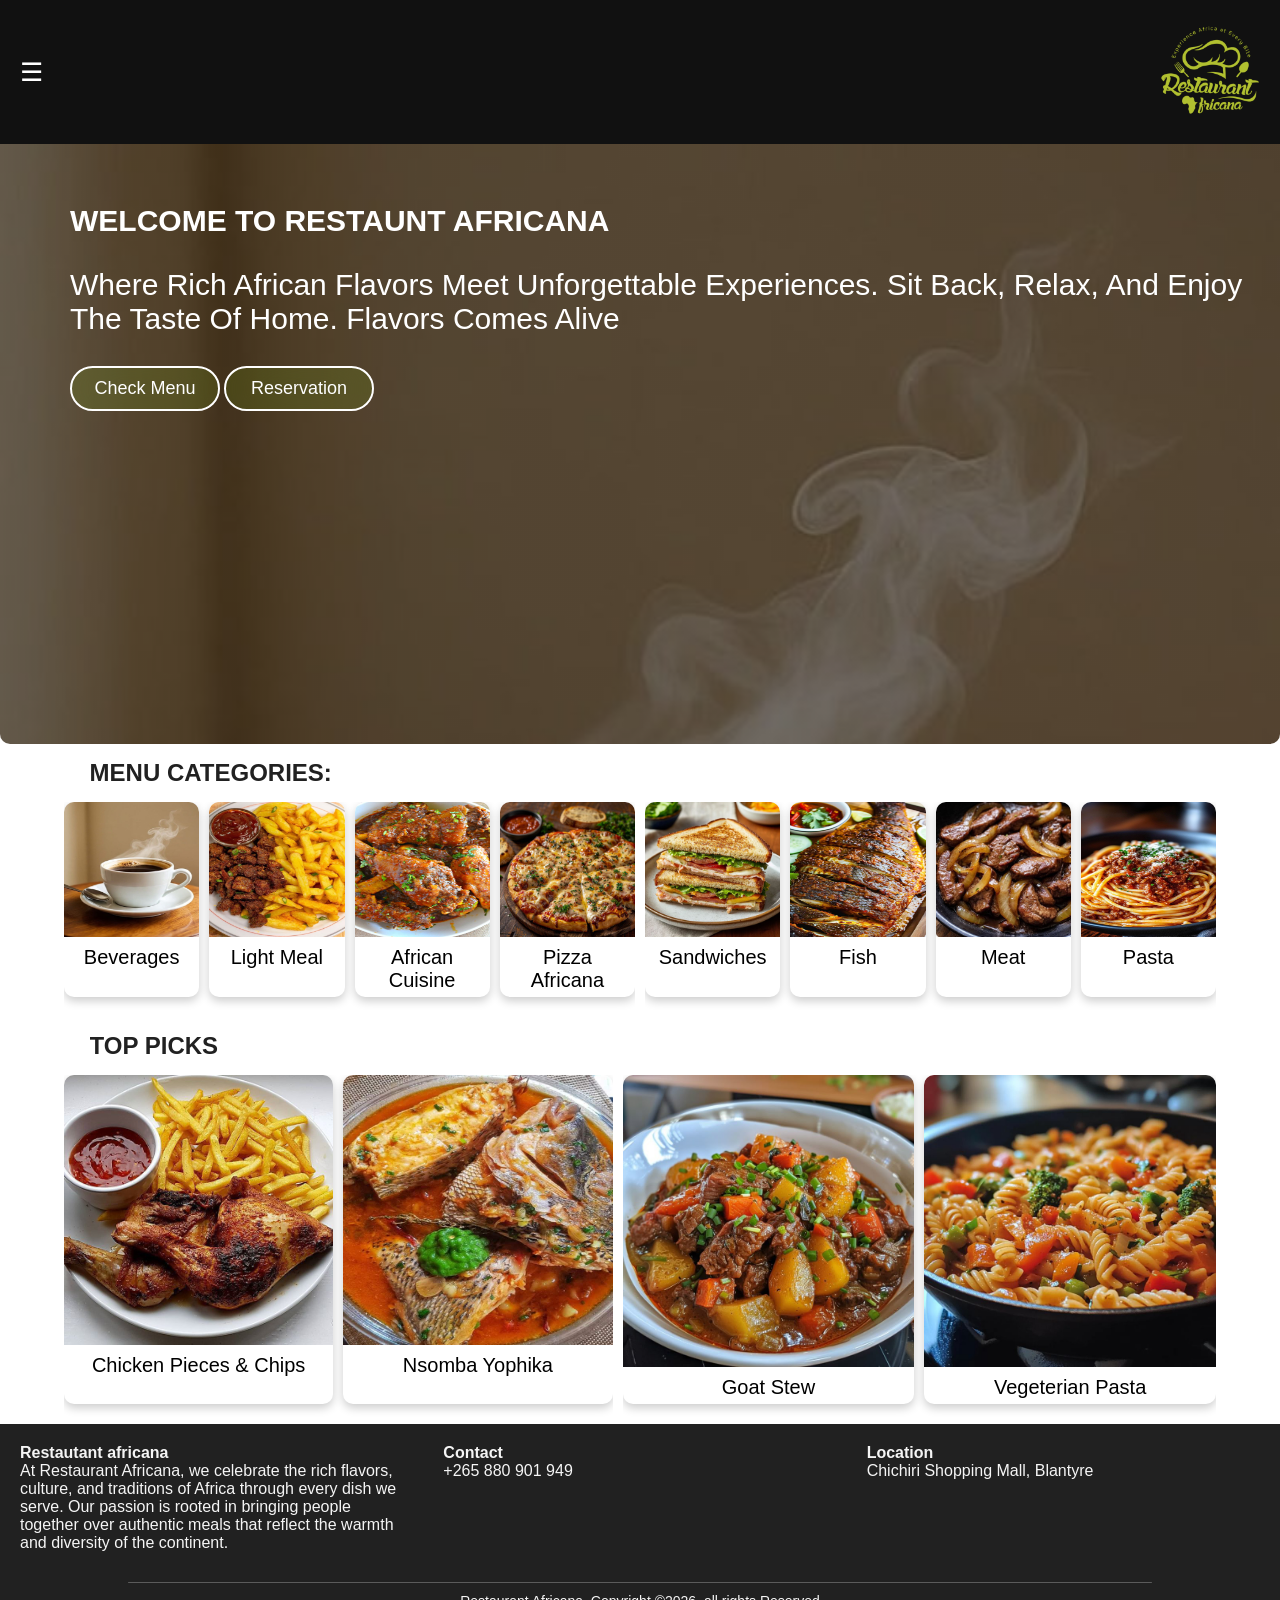
<file: index.html>
<!DOCTYPE html>
<html lang="en">
<head>
  <meta charset="UTF-8">
  <meta http-equiv="X-UA-Compatible" content="IE=edge">
  <meta name="viewport" content="width=device-width, initial-scale=1.0">
  <link rel="stylesheet" href="css/index.css">
  <title>RESTAURANT AFRICANA/HOME PAGE</title>
</head>
<body>

<nav class="navbar">

  <!-- Toggle Button (LEFT) -->
  <div class="menu-toggle" onclick="toggleMenu()">
    ☰
  </div>

  <!-- Search Bar (CENTER) -->
  <!--<div class="search-container">
    <input type="text" id="searchInput" placeholder="Search..." onkeyup="showSuggestions(this.value)">
    <button onclick="searchPage()">Search</button>
  </div>
-->
  <!-- Logo (RIGHT) -->
  <div class="logo">
    <img src="images/logo.png" alt="Logo">
  </div>

</nav>

<!-- Mobile Menu -->
<div class="mobile-menu" id="mobileMenu">
  <a href="index.html">Home</a>
  <a href="menu.html">Menu</a>
  <a href="about.html">About</a>
  <a href="index.html#footer">Contact</a>
</div>

<!--top welcome section-->

 <div class="welcome-container">
  

  <h1>
  welcome to restaunt africana
  </h1>

  <p>
  where rich African flavors meet unforgettable experiences. 
  Sit back, relax, and enjoy the taste of home. flavors comes 
  alive
  </p>

  <a href="menu.html">
    <Button>
      check menu
    </Button>
  </a>

  <a href="https://wa.me/265880901949">
    <Button>
      reservation
    </Button>
  </a>

 </div>

<!--top pics section-->

<h2>
  menu categories:
</h2>

<div class="top-picks-container">

  <div class="top-div">

    <a href="menu.html#beverages-">
      <div>
        <img src="images/Beverages.jpg">
      
        <p>
          Beverages
        </p>
      </div>
      </a>

<a href="menu.html#light-meal">
<div>
  <img src="images/Chips.jpg">

  <p>
    Light Meal
  </p>
</div>
</a>
<a href="menu.html#african-">
  <div>
    <img src="images/Chicken.jpg">
  
    <p>
      African Cuisine
    </p>
  </div>
  </a>

  <a href="menu.html#pizza-">
    <div>
      <img src="images/Pizza.jpg">
    
      <p>
        Pizza Africana
      </p>
    </div>
    </a>
  
</div>



<div class="top-div">

  <a href="menu.html#sandiwich-">
    <div>
      <img src="images/Sandwich.jpg">
    
      <p>
        Sandwiches
      </p>
    </div>
    </a>

<a href="menu.html#fish-">
<div>
<img src="images/Fish.jpg">

<p>
 Fish
</p>
</div>
</a>

<a href="menu.html#meat-">
  <div>
    <img src="images/Meat.jpg">
  
    <p>
      Meat
    </p>
  </div>
  </a>

<a href="menu.html#pasta-">
<div>
<img src="images/Pasta.jpg">

<p>
Pasta
</p>
</div>
</a>

</div>


</div>


<!--menu catigolies-->
<h2>
  top picks
</h2>

<div class="top-picks-container">

  <div class="top-div">

    <a href="menu.html#chicken-&-chips">
      <div>
        <img src="images/Chicken & chips.jpeg">
      
        <p>
          Chicken pieces & Chips
        </p>
      </div>
      </a>

<a href="menu.html#nsomba">
<div>
  <img src="images/cooked fish.jpeg">

  <p>
    nsomba yophika
  </p>
</div>
</a>

</div>


<div class="top-div">

  <a href="menu.html#mbuzi">
    <div>
      <img src="images/mbuzi.jpeg">
    
      <p>
        goat stew
      </p>
    </div>
    </a>

<a href="menu.html#vege-pasta">
<div>
<img src="images/vege pasta.jpeg">

<p>
  Vegeterian Pasta
</p>
</div>
</a>

</div>

</div>

  <footer id="footer">
<div class="footer-content">    
<div class="footer-container">
  <h4>
    Restautant africana
  </h4>
  <p>At Restaurant Africana, we celebrate the rich flavors, culture, and traditions of Africa through every dish we serve. Our passion is rooted in bringing people together over authentic meals that reflect the warmth and diversity of the continent.</p>
</div>
<div class="footer-container">
  <h4>
    Contact
  </h4>
  <p>+265 880 901 949</p>
</div>
<div class="footer-container">
  <h4>
    Location
  </h4>
  <p>Chichiri Shopping Mall, Blantyre</p>
</div>
</div>
<!--line div-->
<div class="line"></div>

<p class="footer-text">
  Restaurant Africana. Copyright &copy;2026, all rights Reserved
</p>

  </footer>


















  <script>
   // Toggle Mobile Menu
function toggleMenu() {
  document.getElementById("mobileMenu").classList.toggle("active");
}


  </script>
</body>
</html>
</file>
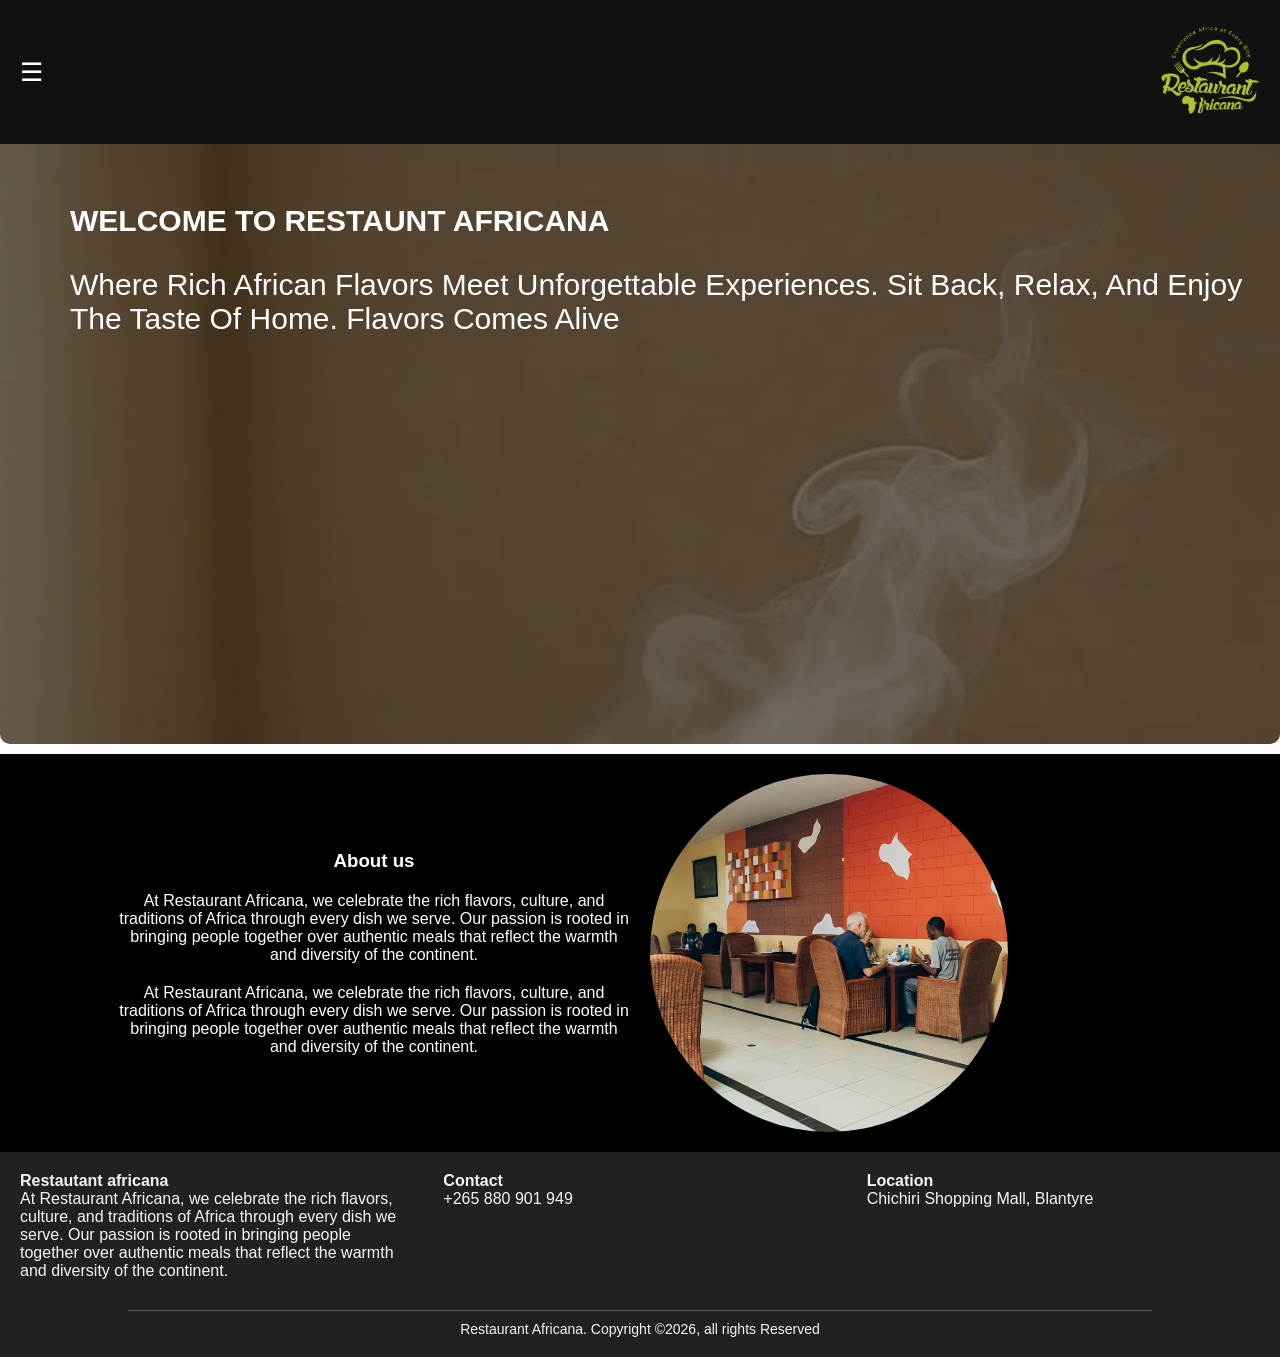
<file: about.html>
<!DOCTYPE html>
<html lang="en">
<head>
  <meta charset="UTF-8">
  <meta http-equiv="X-UA-Compatible" content="IE=edge">
  <meta name="viewport" content="width=device-width, initial-scale=1.0">
  <link rel="stylesheet" href="css/about.css">
  <title>RESTAURANT AFRICANA/ABOUT US PAGE</title>
</head>
<body>

<nav class="navbar">

  <!-- Toggle Button (LEFT) -->
  <div class="menu-toggle" onclick="toggleMenu()">
    ☰
  </div>

  <!-- Search Bar (CENTER) -->
  <!--<div class="search-container">
    <input type="text" id="searchInput" placeholder="Search...">
    <button onclick="searchPage()">Search</button>
  </div>
-->

  <!-- Logo (RIGHT) -->
  <div class="logo">
    <img src="images/logo.png" alt="Logo">
  </div>

</nav>

<!-- Mobile Menu -->
<div class="mobile-menu" id="mobileMenu">
  <a href="index.html">Home</a>
  <a href="menu.html">Menu</a>
  <a href="about.html">About</a>
  <a href="index.html#footer">Contact</a>
</div>

<!--top welcome section-->

<div class="welcome-container">
  <h1>
  welcome to restaunt africana
  </h1>

  <p>
  where rich African flavors meet unforgettable experiences. 
  Sit back, relax, and enjoy the taste of home. flavors comes 
  alive
  </p>

 </div>

 </div>
 <div class="about-us-container">

  <div class="about-us">
   <h3>
     About us
    </h3>
    <p>
      At Restaurant Africana, we celebrate the rich flavors, culture, and traditions of Africa through every dish we serve. Our passion is rooted in bringing people together over authentic meals that reflect the warmth and diversity of the continent.
    </p>
    <p>
      At Restaurant Africana, we celebrate the rich flavors, culture, and traditions of Africa through every dish we serve. Our passion is rooted in bringing people together over authentic meals that reflect the warmth and diversity of the continent.
    </p>
  </div>
  
  <div class="about-us">
    <img src="images/About us.jpeg">
   
  </div>
  
  </div>
  <footer id="footer">
    <div class="footer-content">    
    <div class="footer-container">
      <h4>
        Restautant africana
      </h4>
      <p>At Restaurant Africana, we celebrate the rich flavors, culture, and traditions of Africa through every dish we serve. Our passion is rooted in bringing people together over authentic meals that reflect the warmth and diversity of the continent.</p>
    </div>
    <div class="footer-container">
      <h4>
        Contact
      </h4>
      <p>+265 880 901 949</p>
    </div>
    <div class="footer-container">
      <h4>
        Location
      </h4>
      <p>Chichiri Shopping Mall, Blantyre</p>
    </div>
    </div>
    <!--line div-->
    <div class="line"></div>
    
    <p class="footer-text">
      Restaurant Africana. Copyright &copy;2026, all rights Reserved
    </p>
    
      </footer>
    

 <script>
  // Toggle Mobile Menu
function toggleMenu() {
 document.getElementById("mobileMenu").classList.toggle("active");
}
  </script>
</body>
</html>
</file>
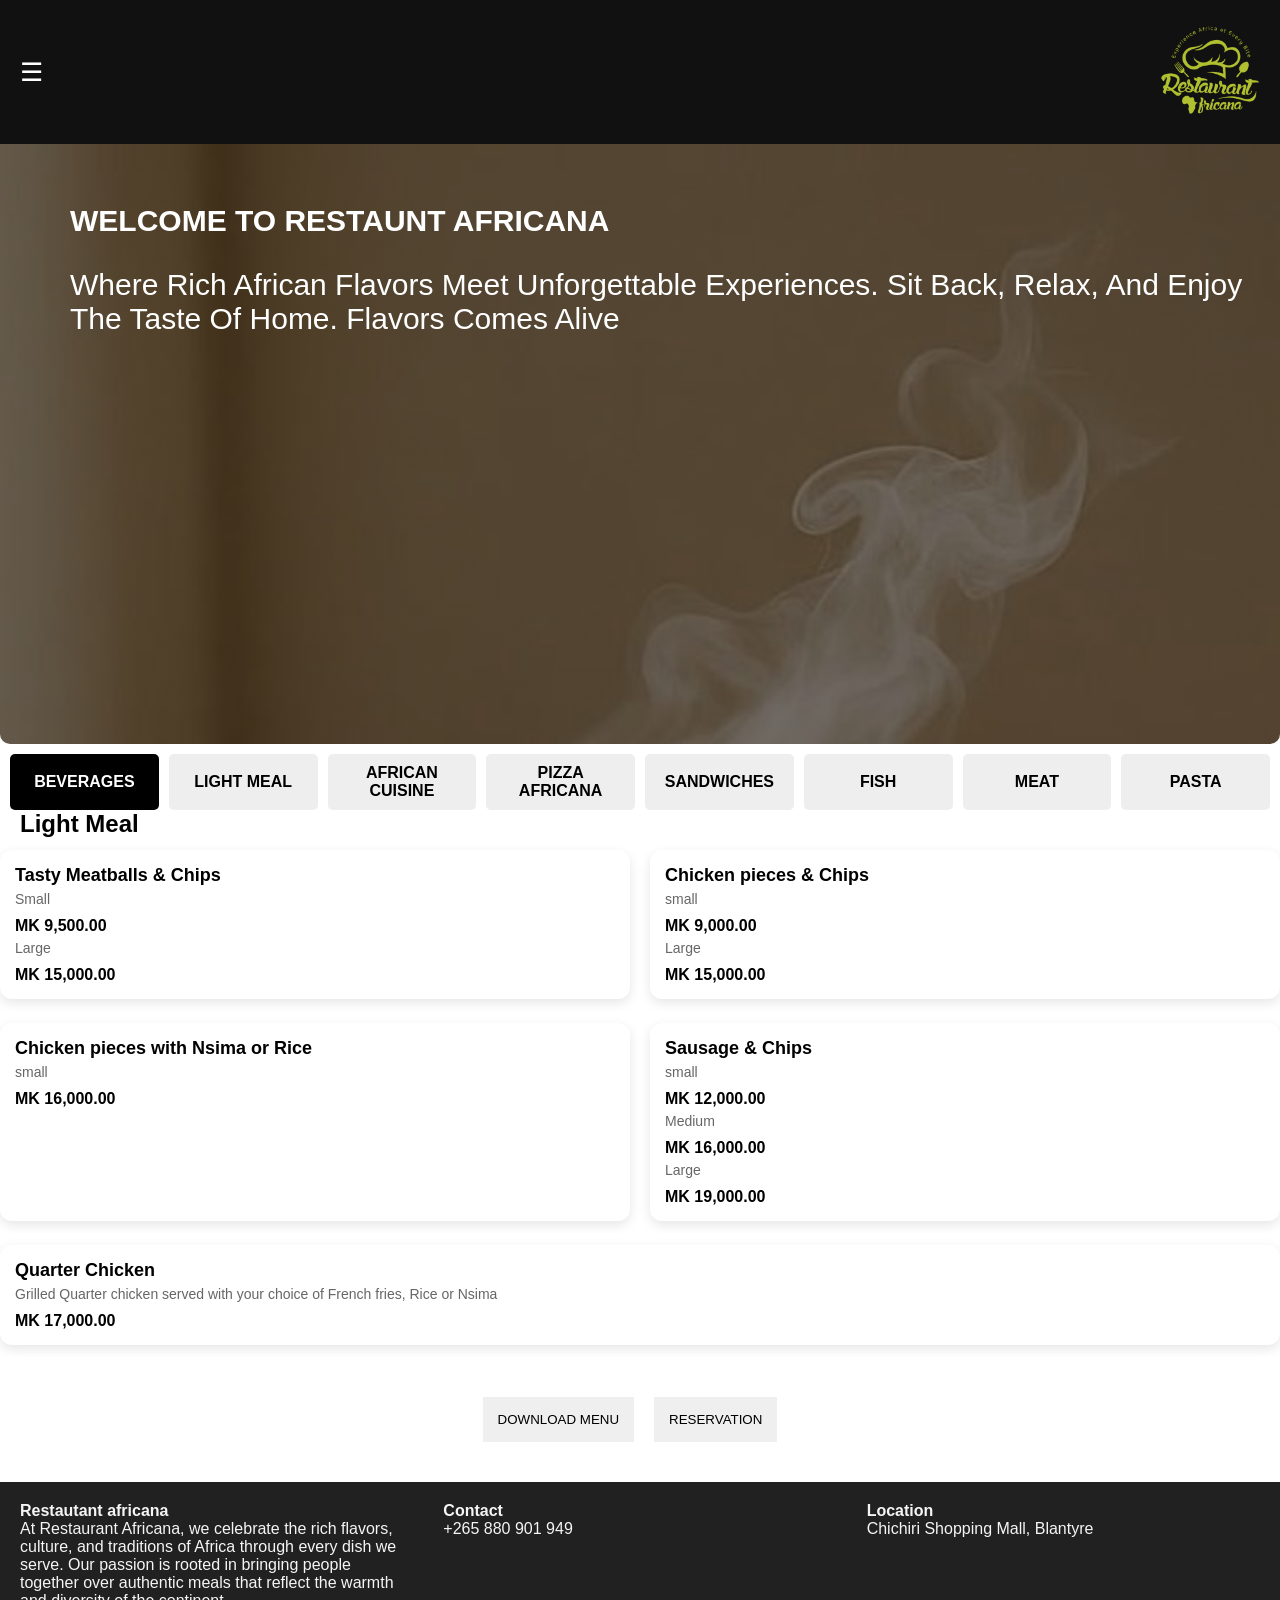
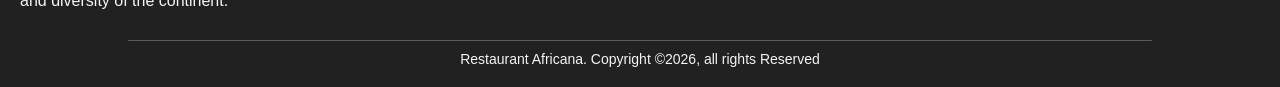
<file: menu.html>
<!DOCTYPE html>
<html lang="en">
<head>
  <meta charset="UTF-8">
  <meta http-equiv="X-UA-Compatible" content="IE=edge">
  <meta name="viewport" content="width=device-width, initial-scale=1.0">
  <link rel="stylesheet" href="css/menu.css">
  <title>RESTAURANT AFRICANA/MENU PAGE</title>
</head>
<body>

<nav class="navbar">

  <!-- Toggle Button (LEFT) -->
  <div class="menu-toggle" onclick="toggleMenu()">
    ☰
  </div>

  <!-- Search Bar (CENTER) -->
 <!-- <div class="search-container">
    <input type="text" id="searchInput" placeholder="Search...">
    <button onclick="searchPage()">Search</button>
  </div>
  -->

  <!-- Logo (RIGHT) -->
  <div class="logo">
    <img src="images/logo.png" alt="Logo">
  </div>

</nav>

<!-- Mobile Menu -->
<div class="mobile-menu" id="mobileMenu">
  <a href="index.html">Home</a>
  <a href="menu.html">Menu</a>
  <a href="about.html">About</a>
  <a href="index.html#footer">Contact</a>
</div>

<div class="welcome-container">
  <h1>
  welcome to restaunt africana
  </h1>

  <p>
  where rich African flavors meet unforgettable experiences. 
  Sit back, relax, and enjoy the taste of home. flavors comes 
  alive
  </p>

 </div>
<!--menu welcom container-->



<!-- MENU CATEGORIES -->
<div class="menu-categories">
  <button id="beverages-" class="category active" data-category="beverages">Beverages</button>
  <button id="light-meal" class="category" data-category="light">Light Meal</button>
  <button id="african-" class="category" data-category="african">African Cuisine</button>
  <button id="pizza-" class="category" data-category="pizza">Pizza Africana</button>
  <button id="sandwich-" class="category" data-category="sandwich">Sandwiches</button>
  <button id="fish-" class="category" data-category="fish">Fish</button>
  <button id="meat-" class="category" data-category="meat">Meat</button>
  <button id="pasta-"  class="category" data-category="pasta">Pasta</button>
</div>

<!-- MENU ITEMS -->
<div class="menu-content">

    <div class="menu-section active" id="light">
      <h2>Light Meal</h2>
    
      <div class="food-grid">
    
        <div class="food-card">
          <div class="food-info">
            <h3>Tasty Meatballs & Chips</h3>
            <p>Small</p>
            <span class="price">MK 9,500.00</span>
            <p>Large</p>
            <span class="price">MK 15,000.00</span>
          </div>
        </div>
    
        <div class="food-card">
          <div class="food-info" id="chicken-&-chips">
            <h3>Chicken pieces & Chips</h3>
            <p>small</p>
            <span class="price">MK 9,000.00</span>
            <p>Large</p>
            <span class="price">MK 15,000.00</span>
          </div>
        </div>
      </div>

      <div class="food-grid">

        <div class="food-card">
          <div class="food-info">
            <h3>Chicken pieces with Nsima or Rice</h3>
            <p>small</p>
            <span class="price">MK 16,000.00</span>
          </div>
        </div>

        <div class="food-card">
          <div class="food-info">
            <h3>Sausage & Chips</h3>
            <p>small</p>
            <span class="price">MK 12,000.00</span>
            <p>Medium</p>
            <span class="price">MK 16,000.00</span>
            <p>Large</p>
            <span class="price">MK 19,000.00</span>
          </div>
        </div>
      </div>

      <div class="food-grid">
        <div class="food-card">
          <div class="food-info">
            <h3>Quarter Chicken</h3>
            <p>Grilled Quarter chicken served with your
              choice of French fries, Rice or Nsima</p>
            <span class="price">MK 17,000.00</span>
          </div>
        </div>
    
      </div>
    </div>

  <div class="menu-section" id="african">

    <h2>African Cuisine</h2>
    <div class="food-grid">
    
      <div class="food-card">
        <div class="food-info">
          <h3>Mozambican Chicken</h3>
          <p>Marinated Half Chicken in garlic and
            lemon juice with a hint of peri-peri spice</p>
          <span class="price">MK 35,000.00</span>
        </div>
      </div>
  
      <div class="food-card">
        <div class="food-info">
          <h3> African Chicken</h3>
          <p>Half boiled, half fried, cooked with
            garlic, soy sauce and a tinkle of
            honey served with rice or nsima.</p>
          <span class="price">MK 27,000.00</span>

        </div>
      </div>
    </div>

    <div class="food-grid">

      <div class="food-card">
        <div class="food-info">
          <h3>Beef Burger Africana</h3>
          <p>Beef patty served in bun topped with a
            fried egg</p>
          <span class="price">MK 16,500.00</span>
        </div>
      </div>
    </div>
  </div>

  <div class="menu-section" id="pizza">
    <h2>Pizza Africana</h2>
    <div class="food-grid">
    
      <div class="food-card">
        <div class="food-info">
          <p>
            Chicken & Mushroom topped with MozzarellaCheese
          </p>
          <span class="price">MK 30,000.00</span>
        </div>
      </div>
      <div class="food-card">
        <div class="food-info">
          <p>
            Beef, Mushroom and Pineapple topped with Mozzarella Cheese
          </p>
          <span class="price">MK 30,000.00</span>
        </div>
      </div>

    </div>

      <div class="food-grid">

      <div class="food-card">
        <div class="food-info">
          <p>
            Meat lovers, toppled with Beef, Chicken, Beef Sausage, Green Pepper with Mozzarella Cheese
          </p>
          <span class="price">MK 30,000.00</span>
        </div>
      </div>

      </div>
  </div>

  <div class="menu-section" id="sandwich">
    <h2>Sandwiches</h2>
    <div class="food-grid">
    
      <div class="food-card">
        <div class="food-info">
          <h3>Club Sandwich</h3>
          <p>Three tiered sandwich alternated with chicken
            mayonnaise, beef and fried egg.</p>
          <span class="price">MK 15,000.00</span>
        </div>
      </div>
  
      <div class="food-card">
        <div class="food-info">
          <h3> Sandwich Board</h3>
          <p>Your Choice of tomato, cheese, chicken or beef
            sandwich served plain or toasted</p>
          <span class="price">MK 13,000.00</span>

        </div>
      </div>
    </div>

    <div class="food-grid">

      <div class="food-card">
        <div class="food-info">
          <h3>African Wrap</h3>
          <p>Your choice of sautéed beef or chicken strips
            served wrapped in Africana’s own wheat wrap</p>
          <span class="price">MK 25,000.00</span>
        </div>
      </div>
    </div>
  </div>

  <div class="menu-section" id="fish">
    <h2>Fish</h2>
    <div class="food-grid">
    
      <div class="food-card">
        <div class="food-info">
          <h3>Crumbed fillet of Chambo Carice</h3>
          <p>Served topped with crumbed and
            fried banana</p>
          <span class="price">MK 30,000.00</span>
        </div>
      </div>
  
      <div class="food-card">
        <div class="food-info" id="nsomba">
          <h3> Nsomba yophika</h3>
          <p>Your choice of fresh or dried fish
            simmered in fish stock</p>
          <span class="price">MK 30,000.00</span>

        </div>
      </div>
    </div>

    <div class="food-grid">

      <div class="food-card">

        <div class="food-info">
          <h3>Crumbed Fillet of Chambo Caprice</h3>
          <p>Lake Malawi Chambo served whole
            or split open fried in butter then
            baked in the oven</p>
          <span class="price">MK 30,000.00</span>
        </div>
      </div>
    </div>

  </div>

  <div class="menu-section" id="meat">
    <h2>Meats</h2>
    <div class="food-grid">
    
      <div class="food-card">
        <div class="food-info">
          <h3>Grilled T.Bone steak with mushroom soup</h3>
          <p>Half pounder man-sized loin
            steak served with your choice of
            mushroom sauce or brown sauce</p>
          <span class="price">MK 30,000.00</span>
        </div>
      </div>
  
      <div class="food-card">
        <div class="food-info">
          <h3> Mixed Grill</h3>
          <p>A combination of grilled steak,
            lamb chop, ox kidney, ox liver and
            beef sausage topped with a fried
            egg</p>
          <span class="price">MK 30,000.00</span>

        </div>
      </div>
    </div>

    <div class="food-grid">
    
      <div class="food-card">
        <div class="food-info" id="mbuzi">
          <h3>Traditional Beef Stew</h3>
          <p>Malawi prime beef simmered in
            a rich brown sauce</p>
          <span class="price">MK 25,000.00</span>
        </div>
      </div>
  
      <div class="food-card">
        <div class="food-info">
          <h3> Mbuzi Kalipenta</h3>
          <p>Traditional goat stew served in
            an individual casserole</p>
          <span class="price">MK 25,000.00</span>

        </div>
      </div>
    </div>

    <div class="food-grid">
    
      <div class="food-card">
        <div class="food-info">
          <h3>Nkhuku Yophika</h3>
          <p>Road runner chicken cooked in
            Mother's home cooking style</p>
          <span class="price">MK 26,000.00</span>
        </div>
      </div>
  
      <div class="food-card">
        <div class="food-info">
          <h3> Chicken or Beef Khwasu Khwasu</h3>
          <p>Spiced Chicken with homemade
            Mango Achaar</p>
          <span class="price">MK 27,000.00</span>

        </div>
      </div>
    </div>
    <div class="food-grid">
    
      <div class="food-card">
        <div class="food-info">
          <h3>Nyama Yozonga</h3>
          <p>Served with Nsima, rice or potatoes and
            tomato relish</p>
          <span class="price">MK 25,000.00</span>
        </div>
      </div>
    </div>
  </div>

  <div class="menu-section" id="pasta">
    <h2>Pasta</h2>
    <div class="food-grid">
    
      <div class="food-card">
        <div class="food-info">
          <h3>Bolognise</h3>
          <p>Your choice of spaghetti, Linguine or Penne
            served topped with a meat sauce and gratinated</p>
          <span class="price">MK 25,000.00</span>
        </div>
      </div>
  
      <div class="food-card">
        <div class="food-info" id="vege-pasta">
          <h3> Vegeterian Pasta</h3>
          <p>Your choice of spaghetti, Linguine or Penne served
            topped with a Vegetable sauce and gratinated</p>
          <span class="price">MK 25,000.00</span>

        </div>
      </div>
    </div>
    <div class="food-grid">
    
      <div class="food-card">
        <div class="food-info">
          <h3>Late Riser</h3>
          <p>Fried eggs, sausage, beef pate, grilled tomato,
            baked beans and sauté potatoes</p>
          <span class="price">MK 25,000.00</span>
        </div>
      </div>
  
      <div class="food-card">
        <div class="food-info">
          <h3> spaghetti & Meatballs</h3>
          <p>A pasta served in tomato sauce with meatballs</p>
          <span class="price">MK 25,000.00</span>

        </div>
      </div>
    </div>

  </div>

  <div class="menu-section" id="beverages">
    <h2>Beverages</h2>
    <div class="food-grid">
    
      <div class="food-card">
        <div class="food-info">
          <h3>Pot of Tea</h3>
          <span class="price">MK 4,500.00</span>
        </div>
      </div>
  
      <div class="food-card">
        <div class="food-info">
          <h3> Ginger Tea</h3>
          <span class="price">MK 8,500.00</span>

        </div>
      </div>
    </div>
    <div class="food-grid">
    
      <div class="food-card">
        <div class="food-info">
          <h3>Pot of Coffee</h3>
          <span class="price">MK 6,000.00</span>
        </div>
      </div>
  
      <div class="food-card">
        <div class="food-info">
          <h3> Creame Coffee</h3>
          <span class="price">MK 8,000.00</span>

        </div>
      </div>
    </div>
    <div class="food-grid">
    
      <div class="food-card">
        <div class="food-info">
          <h3>Cappuccino</h3>
          <span class="price">MK 7,000.00</span>
        </div>
      </div>
  
      <div class="food-card">
        <div class="food-info">
          <h3> Hot Chocolate</h3>
          <span class="price">MK 8,000.00</span>

        </div>
      </div>
    </div>
  </div>

  <div class="download-buttons">

    <a href="AFRICANA NEW MENU december 2025-2.pdf" download="RESTAURANT AFRICANA MENU">
      <button>Download Menu</button>
    </a>

    <a href="https://wa.me/265880901949">
      <Button>
        reservation
      </Button>
    </a>

  </div>


  
  <footer id="footer">
    <div class="footer-content">    
    <div class="footer-container">
      <h4>
        Restautant africana
      </h4>
      <p>At Restaurant Africana, we celebrate the rich flavors, culture, and traditions of Africa through every dish we serve. Our passion is rooted in bringing people together over authentic meals that reflect the warmth and diversity of the continent.</p>
    </div>
    <div class="footer-container">
      <h4>
        Contact
      </h4>
      <p> +265 880 901 949</p>
    </div>
    <div class="footer-container">
      <h4>
        Location
      </h4>
      <p>Chichiri Shopping Mall, Blantyre</p>
    </div>
    </div>
    <!--line div-->
    <div class="line"></div>
    
    <p class="footer-text">
      Restaurant Africana. Copyright &copy;2026, all rights Reserved
    </p>
    
    </footer>
    
<script>
 // Toggle Mobile Menu
 function toggleMenu() {
  document.getElementById("mobileMenu").classList.toggle("active");
}


  const buttons = document.querySelectorAll(".category");
const sections = document.querySelectorAll(".menu-section");

buttons.forEach(button => {
  button.addEventListener("click", () => {

    // remove active from all buttons
    buttons.forEach(btn => btn.classList.remove("active"));
    button.classList.add("active");

    // hide all sections
    sections.forEach(section => section.classList.remove("active"));

    // show selected section
    const target = button.getAttribute("data-category");
    document.getElementById(target).classList.add("active");

  });
});
</script>


</body>
</html>
</file>
<file: css/index.css>
/* Global reset */
* {
  padding: 0;
  margin: 0;
  text-decoration: none;
  list-style: none;
  box-sizing: border-box;
  font-family:sans-serif;
  overflow-x: hidden;
}
.navbar {
  display: flex;
  align-items: center;
  justify-content: space-between;
  padding: 20px 20px;
  background: #111;
  color: white;
}

/* Toggle Button */
.menu-toggle {
  font-size: 26px;
  cursor: pointer;
}

/* Search Centering */
.search-container {
  display: flex;
  width: 40%;
  justify-content: center;
}

.search-container input {
  width: 100%;
  padding: 8px;
  border: none;
  outline: none;
  border-radius: 5px;
}

.search-container button {
  padding: 8px 15px;
  border: none;
  background: yellowgreen;
  color: white;
  cursor: pointer;
  border-radius: 5px;
}

/* Logo RIGHT */
.logo img {
  width: 100px;
}

/* Mobile Menu */
.mobile-menu {
  display: none;
  flex-direction: column;
  background: rgba(34, 34, 34, 0.934);
  position: absolute;
  top: 120px;            
  left: 0;
  width: 70%;
  z-index: 999; 
}

.mobile-menu a {
  color: white;
  padding: 30px;
  text-decoration: none;
  border-bottom: 1px solid #333;
}
.mobile-menu.active {
  display: flex;
}

/* Responsive */
@media(max-width: 768px) {

  .search-container {
    width: 60%;
  }

  .logo img {
    width: 80px;
  }

  .mobile-menu.active {
    display: flex;
  }
}

/*welcome-container*/
.welcome-container h1{
  font-size: 30px;
  text-transform: uppercase;
  color: rgb(255, 255, 255);
  font-weight: bolder;
  padding-bottom: 30px;
}
.welcome-container {
   background-image:  linear-gradient(rgba(0, 0, 0, 0.5), rgba(0, 0, 0, 0.5)),url("/images/Beverages.jpg");
   background-size: cover;
   width: 100%;
   background-repeat:no-repeat;
   height:600px ;
   margin-bottom: 10px;
   border-radius: 0 0 10px 10px;
   padding: 60px 20px 30px 70px;
   animation: change 30s infinite ease-in-out;
  }

  @keyframes change{
      0% {
          background-image:  linear-gradient(rgba(0, 0, 0, 0.166), rgba(0, 0, 0, 0.5)), url(/images/Beverages.jpg);
      }
      20% {
          background-image:   linear-gradient(rgba(0, 0, 0, 0.166), rgba(0, 0, 0, 0.5)), url(/images/Chips.jpg);
      }
      40% {
          background-image:   linear-gradient(rgba(0, 0, 0, 0.166), rgba(0, 0, 0, 0.5)), url(/images/Chicken.jpg);
      }
      60% {
          background-image:   linear-gradient(rgba(0, 0, 0, 0.166), rgba(0, 0, 0, 0.5)), url(/images/Pizza.jpg);
      }
      80% {
          background-image:   linear-gradient(rgba(0, 0, 0, 0.166), rgba(0, 0, 0, 0.5)), url(/images/Pasta.jpg);
      }
      100% {
          background-image:   linear-gradient(rgba(0, 0, 0, 0.166), rgba(0, 0, 0, 0.5)), url(/images/Fish.jpg);
      }
  }
.welcome-container p{
  text-transform: capitalize;
  font-size: 30px;
  color: rgb(255, 255, 255);

  padding-bottom: 30px;
}
.welcome-container a button{
  background-color: rgba(157, 255, 0, 0.098);
  backdrop-filter: blur(30px);
  border: 2px solid rgb(255, 255, 255);
  color: rgb(255, 255, 255);
  padding: 10px;
  text-transform: capitalize;
  font-size: 18px;
  width: 150px;
  border-radius: 50px;
   Margin-bottom: 30px;
} 
.welcome-container a button:hover{
  background-color: rgba(172, 255, 47, 0.571);
  color: white;
  border: none;
}
h2{
  text-transform: uppercase;
  margin: 15px 7%;
  color: rgb(33, 33, 33);
}
.top-div{
  display: flex;
  gap: 10px;
  padding-bottom: 20px;
}
.top-picks-container {
  display: flex;
  justify-content: center;
  gap: 10px;
  padding: 0 5%;
}
.top-div a{
  width: 60%;
  background-color: white;
  box-shadow: 0px 4px 10px rgba(0, 0, 0, 0.2);
  border-radius:10px;
}
.top-div a:hover{
  width: 70%;
}
.top-div img{
  aspect-ratio: 1/1;
}
.top-picks-container img{
  width: 100%;
  border-radius: 8px 8px 0 0;

}
.top-div p{
  text-align: center;
  text-transform: capitalize;
  font-size: 20px;
  padding: 5px;
  color: rgb(0, 0, 0);
}
.line{
  background-color:rgb(91, 91, 91);
  width: 80%;
  margin: 10px 10% ;
  height: 1px;
  border-radius:50px;
}

@media(max-width: 768px){
  
  .welcome-container h1{
    font-size: 25px;
  }
  .welcome-container p{
    font-size: 20px;
    font-weight:normal;
  }
  h2{
    font-size: 16px;
  }
  .top-picks-container {
    display: grid;
  }
  .top-div p{
    font-size: 14px;
  }
}
.about-us-container{
  display: flex;
  align-items: center;
  justify-content: center;
  background-color: black;
  gap: 20px;
  padding: 20px 0;
}
.about-us{
  display:grid;
  width: 40%;
  gap: 20px;
  
}
.about-us img{
  width: 70%;
  border-radius: 100%
}
.about-us p{
  color: white;
  text-align: center;
}
.about-us a{
  text-align: center;
}
.about-us a button{
  border:solid white 1px;
  color: white;
  font-weight: lighter;
  font-size: 20px;
  padding: 5px 40px;
  background-color: rgba(255, 255, 255, 0.226);
  backdrop-filter: blur 2px;
  cursor: pointer;
  border-radius:50px ;
  text-transform: capitalize;
  font-weight: bold;
}
.about-us a button:hover{
  border: none;
  background-color: yellowgreen;

}
h3{
  color: white;
  text-align: center;
}
@media(max-width: 768px){
  .about-us-container{
    display: grid;
    align-items: center;
  }
  .about-us{
    width: 80%;
    padding-left: 20%;
  }
}

footer{
  font-weight:lighter;
  background-color: rgb(33, 33, 33);
}
.footer-container{
  width:50%;
}
h4{
  color: whitesmoke;
}
.footer-container p{
  color: whitesmoke;
}
.footer-content{
  display:flex;
  padding:20px;
  gap:30px;
}
.footer-text{
  color:whitesmoke;
  font-size: 14px;
  text-align: center;
  padding:  0 0 20px 0;
}
@media(max-width: 768px){
  .footer-content{
    display:Grid;
    gap:10px;
    padding:10px 20px;
  }
  .footer-container{
    width:100%;
  }
}
</file>
<file: css/about.css>
/* Global reset */
* {
  padding: 0;
  margin: 0;
  text-decoration: none;
  list-style: none;
  box-sizing: border-box;
  font-family:sans-serif;
  overflow-x: hidden;
}
.navbar {
  display: flex;
  align-items: center;
  justify-content: space-between;
  padding: 20px 20px;
  background: #111;
  color: white;
}

/* Toggle Button */
.menu-toggle {
  font-size: 26px;
  cursor: pointer;
}

/* Search Centering */
.search-container {
  display: flex;
  width: 40%;
  justify-content: center;
}

.search-container input {
  width: 100%;
  padding: 8px;
  border: none;
  outline: none;
  border-radius: 5px;
}

.search-container button {
  padding: 8px 15px;
  border: none;
  background: yellowgreen;
  color: white;
  cursor: pointer;
  border-radius: 5px;
}

/* Logo RIGHT */
.logo img {
  width: 100px;
}

/* Mobile Menu */
.mobile-menu {
  display: none;
  flex-direction: column;
  background: rgba(34, 34, 34, 0.934);
  position: absolute;
  top: 120px;            
  left: 0;
  width: 70%;
  z-index: 999; 
}

.mobile-menu a {
  color: white;
  padding: 30px;
  text-decoration: none;
  border-bottom: 1px solid #333;
}
.mobile-menu.active {
  display: flex;
}

/* Responsive */
@media(max-width: 768px) {

  .search-container {
    width: 60%;
  }

  .logo img {
    width: 80px;
  }

  .mobile-menu.active {
    display: flex;
  }
}
/*welcome-container*/
.welcome-container h1{
  font-size: 30px;
  text-transform: uppercase;
  color: rgb(255, 255, 255);
  font-weight: bolder;
  padding-bottom: 30px;
}
.welcome-container {
   background-image:  linear-gradient(rgba(0, 0, 0, 0.5), rgba(0, 0, 0, 0.5)),url("/images/Beverages.jpg");
   background-size: cover;
   width: 100%;
   background-repeat:no-repeat;
   height:600px;
   margin-bottom: 10px;
   border-radius: 0 0 10px 10px;
   padding: 60px 20px 30px 70px;
   animation: change 30s infinite ease-in-out;
  }

  @keyframes change{
      0% {
          background-image:  linear-gradient(rgba(0, 0, 0, 0.166), rgba(0, 0, 0, 0.5)), url(/images/Beverages.jpg);
      }
      20% {
          background-image:   linear-gradient(rgba(0, 0, 0, 0.166), rgba(0, 0, 0, 0.5)), url(/images/chips.jpg);
      }
      40% {
          background-image:   linear-gradient(rgba(0, 0, 0, 0.166), rgba(0, 0, 0, 0.5)), url(/images/Chicken.jpg);
      }
      60% {
          background-image:   linear-gradient(rgba(0, 0, 0, 0.166), rgba(0, 0, 0, 0.5)), url(/images/Pizza.jpg);
      }
      80% {
          background-image:   linear-gradient(rgba(0, 0, 0, 0.166), rgba(0, 0, 0, 0.5)), url(/images/Pasta.jpg);
      }
      100% {
          background-image:   linear-gradient(rgba(0, 0, 0, 0.166), rgba(0, 0, 0, 0.5)), url(/images/Fish.jpg);
      }
  }
.welcome-container p{
  text-transform: capitalize;
  font-size: 30px;
  color: rgb(255, 255, 255);

  padding-bottom: 30px;
}
.welcome-container a button{
  background-color: rgba(157, 255, 0, 0.098);
  backdrop-filter: blur(30px);
  border: 2px solid rgb(255, 255, 255);
  color: rgb(255, 255, 255);
  padding: 10px;
  text-transform: capitalize;
  font-size: 18px;
  width: 150px;
  border-radius: 50px;
   Margin-bottom: 30px;
} 
.welcome-container a button:hover{
  background-color: rgba(172, 255, 47, 0.571);
  color: white;
  border: none;
}
.welcome-container div{
   background-color: greenyellow;
   border-radius: 0 0 10px 10px;
}
@media(max-width: 768px){
  .welcome-container h1{
    font-size: 25px;
  }
  .welcome-container p{
    font-size: 20px;
    font-weight:normal;
  }
}
.about-us-container{
  display: flex;
  align-items: center;
  justify-content: center;
  background-color: black;
  gap: 20px;
  padding: 20px 0;
}
.about-us{
  display:grid;
  width: 40%;
  gap: 20px;
  
}
.about-us img{
  width: 70%;
  border-radius: 100%;
}

.about-us p{
  color: white;
  text-align: center;
}
.about-us a{
  text-align: center;
}
.about-us a button{
  border:solid white 1px;
  color: white;
  font-weight: lighter;
  font-size: 20px;
  padding: 5px 40px;
  background-color: rgba(255, 255, 255, 0.226);
  backdrop-filter: blur 2px;
  cursor: pointer;
  border-radius:50px ;
  text-transform: capitalize;
  font-weight: bold;
}
.about-us a button:hover{
  border: none;
  background-color: yellowgreen;

}
h3{
  color: white;
  text-align: center;
}
@media(max-width: 768px){
  .about-us-container{
    display: grid;
    align-items: center;
  }
  .about-us{
    width: 80%;
    padding-left: 20%;
  }
  .about-us img{
    border-radius: 10%;
  }
}
footer{
  font-weight:lighter;
  background-color: rgb(33, 33, 33);
}
.line{
  background-color:rgb(91, 91, 91);
  width: 80%;
  margin: 10px 10% ;
  height: 1px;
  border-radius:50px;
}

.footer-container{
  width:50%;
}
h4{
  color: whitesmoke;
}
.footer-container p{
  color: whitesmoke;
}
.footer-content{
  display:flex;
  padding:20px;
  gap:30px;
}
.footer-text{
  color:whitesmoke;
  font-size: 14px;
  text-align: center;
  padding:  0 0 20px 0;
}
@media(max-width: 768px){
  .footer-content{
    display:Grid;
    gap:10px;
    padding:10px 20px;
  }
  .footer-container{
    width:100%;
  }
}
</file>
<file: css/menu.css>
/* Global reset */
* {
  padding: 0;
  margin: 0;
  text-decoration: none;
  list-style: none;
  box-sizing: border-box;
  font-family:sans-serif;
  overflow-x: hidden;
  
}
.navbar {
  display: flex;
  align-items: center;
  justify-content: space-between;
  padding: 20px 20px;
  background: #111;
  color: white;
}

/* Toggle Button */
.menu-toggle {
  font-size: 26px;
  cursor: pointer;
}

/* Search Centering */
.search-container {
  display: flex;
  width: 40%;
  justify-content: center;
}

.search-container input {
  width: 100%;
  padding: 8px;
  border: none;
  outline: none;
  border-radius: 5px;
}

.search-container button {
  padding: 8px 15px;
  border: none;
  background: yellowgreen;
  color: white;
  cursor: pointer;
  border-radius: 5px;
}

/* Logo RIGHT */
.logo img {
  width: 100px;
}

/* Mobile Menu */
.mobile-menu {
  display: none;
  flex-direction: column;
  background: rgba(34, 34, 34, 0.934);
  position: absolute;
  top: 120px;            
  left: 0;
  width: 70%;
  z-index: 999; 
}

.mobile-menu a {
  color: white;
  padding: 30px;
  text-decoration: none;
  border-bottom: 1px solid #333;
}
.mobile-menu.active {
  display: flex;
}

/* Responsive */
@media(max-width: 768px) {

  .search-container {
    width: 60%;
  }

  .logo img {
    width: 80px;
  }

  .mobile-menu.active {
    display: flex;
  }
}
.welcome-container {
  background-image:  linear-gradient(rgba(0, 0, 0, 0.5), rgba(0, 0, 0, 0.5)),url("/images/Beverages.jpg");
  background-size: cover;
  width: 100%;
  background-repeat:no-repeat;
  height:600px ;
  margin-bottom: 10px;
  border-radius: 0 0 10px 10px;
  padding: 60px 20px 30px 70px;
  animation: change 30s infinite ease-in-out;
 }

 @keyframes change{
     0% {
         background-image:  linear-gradient(rgba(0, 0, 0, 0.166), rgba(0, 0, 0, 0.5)), url(/images/Beverages.jpg);
     }
     20% {
         background-image:   linear-gradient(rgba(0, 0, 0, 0.166), rgba(0, 0, 0, 0.5)), url(/images/chips.jpg);
     }
     40% {
         background-image:   linear-gradient(rgba(0, 0, 0, 0.166), rgba(0, 0, 0, 0.5)), url(/images/Chicken.jpg);
     }
     60% {
         background-image:   linear-gradient(rgba(0, 0, 0, 0.166), rgba(0, 0, 0, 0.5)), url(/images/Pizza.jpg);
     }
     80% {
         background-image:   linear-gradient(rgba(0, 0, 0, 0.166), rgba(0, 0, 0, 0.5)), url(/images/Pasta.jpg);
     }
     100% {
         background-image:   linear-gradient(rgba(0, 0, 0, 0.166), rgba(0, 0, 0, 0.5)), url(/images/Fish.jpg);
     }
 }
.welcome-container p{
 text-transform: capitalize;
 font-size: 30px;
 color: rgb(255, 255, 255);
 padding-bottom: 30px;
}
.welcome-container h1{
  font-size: 30px;
  text-transform: uppercase;
  color: rgb(255, 255, 255);
  font-weight: bolder;
  padding-bottom: 30px;
}
.download-buttons{
  display: flex;
  justify-content: center;
  margin :40px 0;
  text-align: center;
}
.download-buttons a button{
  padding: 15px;
  border: none;
  margin-right :20px;
  text-transform: uppercase;
}

.line{
  background-color:rgb(91, 91, 91);
  width: 80%;
  margin: 10px 10% ;
  height: 1px;
  border-radius:50px;
}


footer{
  font-weight:lighter;
  background-color: rgb(33, 33, 33);
   width: 100wh;

}
.footer-container{
  flex: 1;
}
h4{
  color: whitesmoke;
}
.footer-container p{
  color: whitesmoke;
}
.footer-content{
  display:flex;
  padding:20px;
  gap:30px;
}
.footer-text{
  color:whitesmoke;
  font-size: 14px;
  text-align: center;
  padding:  0 0 20px 0;
}
@media(max-width: 768px){
  .welcome-container h1{
    font-size: 25px;
  }
  .welcome-container p{
    font-size: 20px;
    font-weight:normal;
  }
  .footer-content{
    display:Grid;
    gap:10px;
    padding:10px 20px;
  }
  .footer-container{
    width:100%;
  }
}
.menu-categories {
  display: flex;
  gap: 10px;
  padding: 0 10px;
}
/*.menu-content{
  padding: 20px
}*/
.category {
  padding: 10px 15px;
  border: none;
  font-size:16px;
  font-weight: bold;
  text-transform: uppercase;
  background: #eee;
  cursor: pointer;
  border-radius: 5px;
  transition: 0.3s;
}

.category:hover {
  background: #ccc;
}

.category.active {
  background: #000;
  color: #fff;
}

.menu-section {
  display: none;
}

.menu-section.active {
  display: block;
}
.food-grid {
  display: grid;
  grid-template-columns: repeat(auto-fit, minmax(220px, 1fr));
  gap: 20px;
}

.food-card {
  background: #fff;
  border-radius: 12px;
  overflow: hidden;
  box-shadow: 0 4px 12px rgba(0,0,0,0.1);
  transition: 0.3s;
  margin: 12px 0;
}

.food-card:hover {
  transform: translateY(-5px);
}

.food-card img {
  width: 100%;
  height: 150px;
  object-fit: cover;
}

.food-info {
  padding: 15px;
}

.food-info h3 {
  margin: 0;
  font-size: 18px;
}

.food-info p {
  font-size: 14px;
  color: #666;
  margin: 5px 0 10px;
}
.price {
  font-weight: bold;
  color: #000;
}
/* 📱 MOBILE: horizontal scroll */
@media (max-width: 768px) {
  .menu-categories {
    overflow-x: auto;
    flex-wrap: nowrap;
    padding: 10px;
    scroll-behavior: smooth;
  }

  .menu-categories::-webkit-scrollbar {
    display: none; /* hide scrollbar */
  }

  .category {
    flex: 0 0 auto; /* prevents shrinking */
    white-space: nowrap;
  }
  .food-card {
    margin: 5px;
  }
}

/* 💻 DESKTOP: fit screen evenly */
@media (min-width: 769px) {
  .menu-categories {
    justify-content: space-between;
    flex-wrap: wrap;
  }

  .category {
    flex: 1; /* equal width */
    text-align: center;
  }
}
h2{
  margin-left: 20px;
}
</file>
